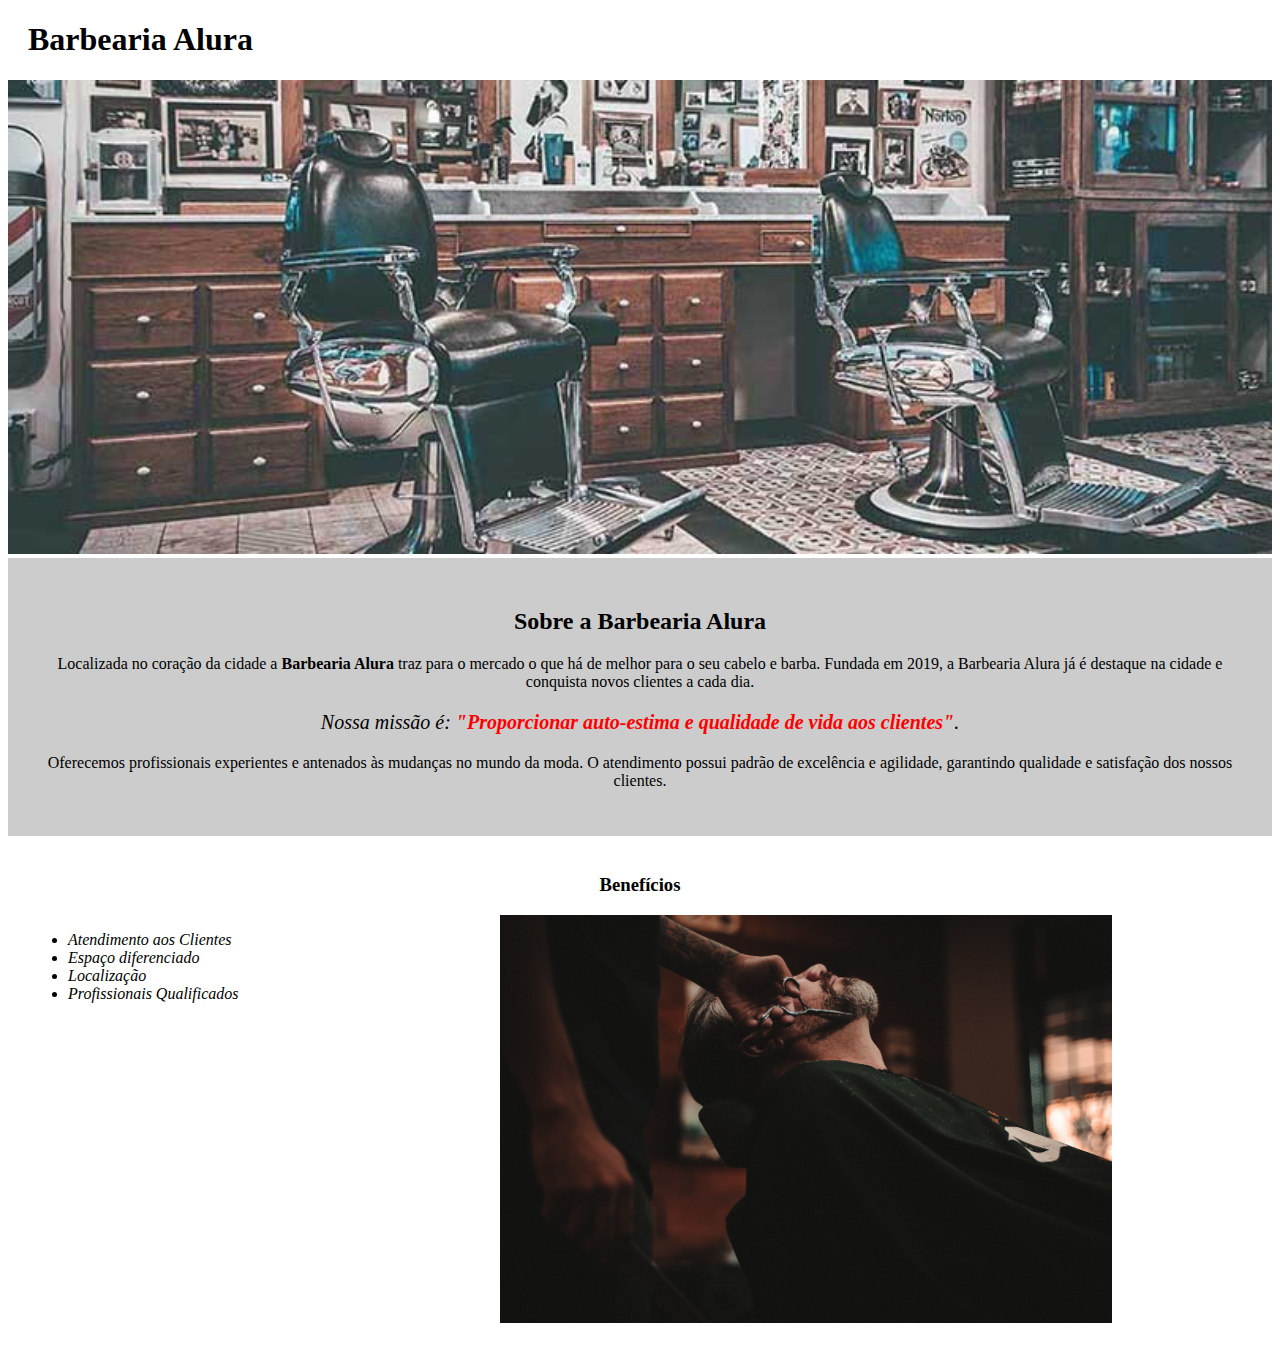
<file: CURSO 02/index.html>
<!DOCTYPE html>
<html lang="pt-br">
	<head>
		<meta charset="UTF-8">
		<title>Barbearia Alura</title>
		<link rel="stylesheet" href="style.css">
	</head>

	<body>
		<header>
			<h1 class="titulo-principal">Barbearia Alura</h1>
		</header>
		<img id="banner" src="banner.jpg">
		<div class="principal">
			<h2 class="titulo-centralizado">Sobre a Barbearia Alura</h2>
	 
			<p>Localizada no coração da cidade a <strong>Barbearia Alura</strong> traz para o mercado o que há de melhor para o seu cabelo e barba. Fundada em 2019, a Barbearia Alura já é destaque na cidade e conquista novos clientes a cada dia.</p>

			<p id="missao"><em>Nossa missão é: <strong>"Proporcionar auto-estima e qualidade de vida aos clientes"</strong>.</em></p>

			<p>Oferecemos profissionais experientes e antenados às mudanças no mundo da moda. O atendimento possui padrão de excelência e agilidade, garantindo qualidade e satisfação dos nossos clientes.</p>
		</div>

		<div class="beneficios">
			<h3 class="titulo-centralizado">Benefícios</h3>

			<ul>
				<li class="itens">Atendimento aos Clientes</li>
				<li class="itens">Espaço diferenciado</li>
				<li class="itens">Localização</li>
				<li class="itens">Profissionais Qualificados</li>
			</ul>

			<img src="beneficios.jpg" class="imagembeneficios">
		</div>
	</body>
</html>
</file>
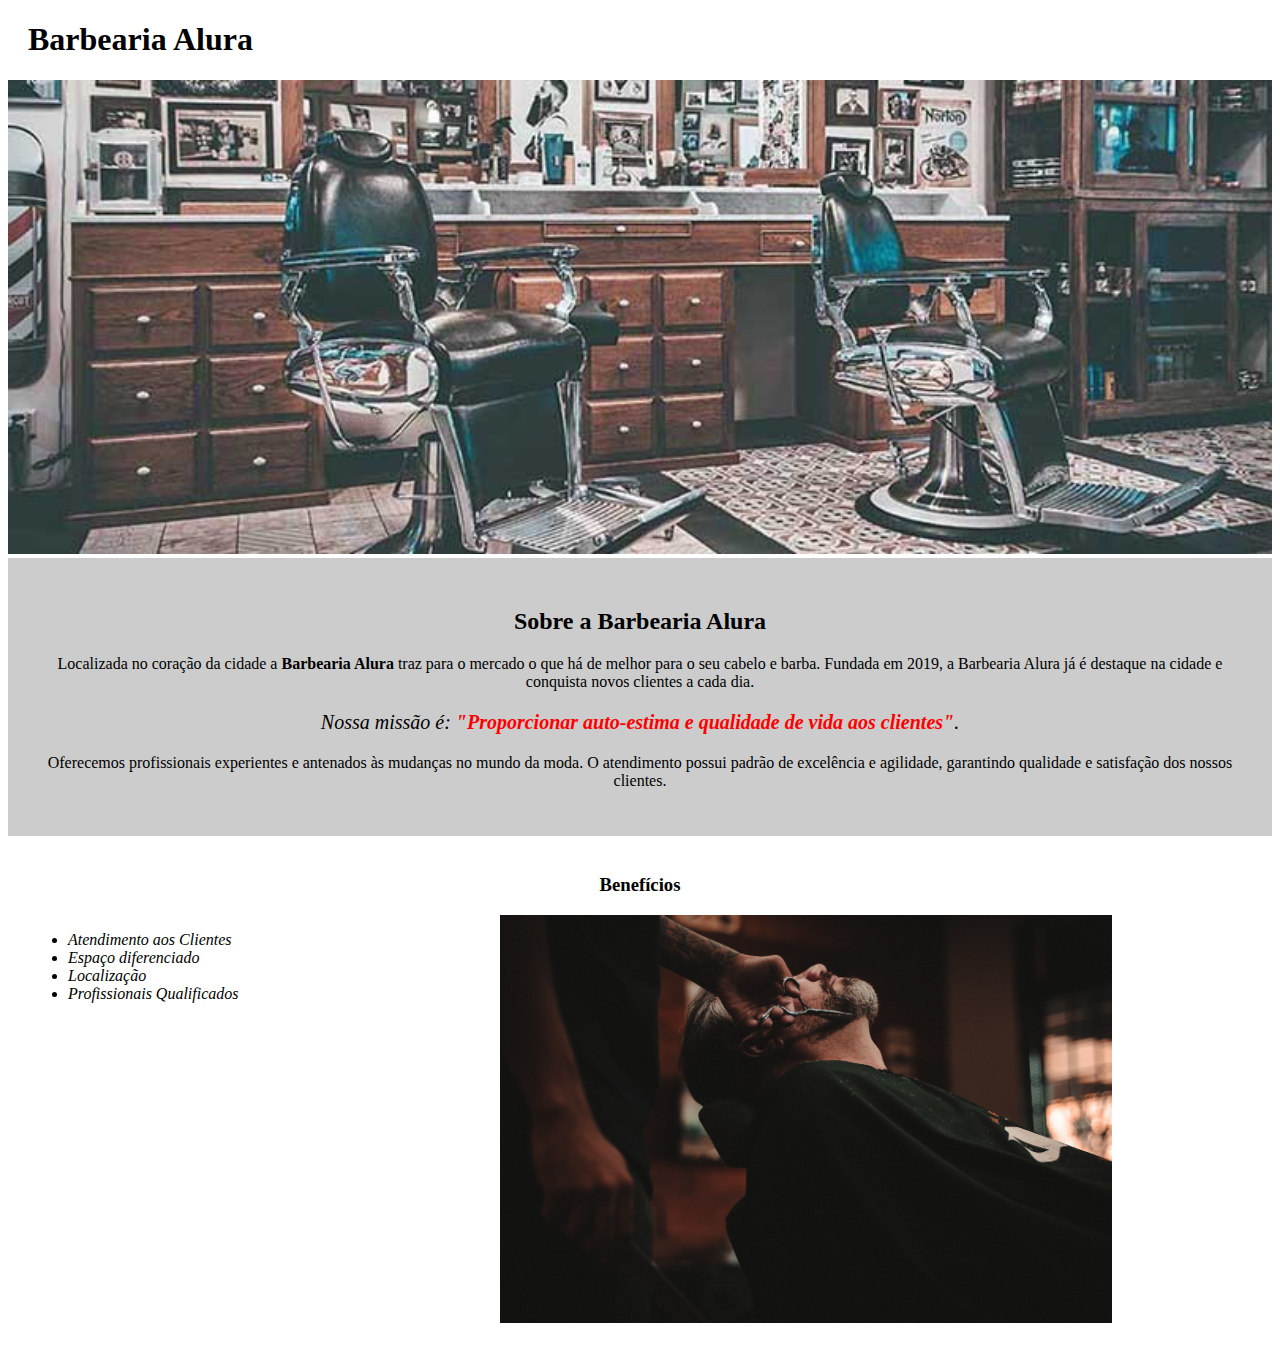
<file: CURSO 03/index.html>
<!DOCTYPE html>
<html lang="pt-br">
	<head>
		<meta charset="UTF-8">
		<title>Barbearia Alura</title>
		<link rel="stylesheet" href="style-home.css">
	</head>

	<body>
		<header>
			<h1 class="titulo-principal">Barbearia Alura</h1>
		</header>
		<img id="banner" src="banner.jpg">
		<div class="principal">
			<h2 class="titulo-centralizado">Sobre a Barbearia Alura</h2>
	 
			<p>Localizada no coração da cidade a <strong>Barbearia Alura</strong> traz para o mercado o que há de melhor para o seu cabelo e barba. Fundada em 2019, a Barbearia Alura já é destaque na cidade e conquista novos clientes a cada dia.</p>

			<p id="missao"><em>Nossa missão é: <strong>"Proporcionar auto-estima e qualidade de vida aos clientes"</strong>.</em></p>

			<p>Oferecemos profissionais experientes e antenados às mudanças no mundo da moda. O atendimento possui padrão de excelência e agilidade, garantindo qualidade e satisfação dos nossos clientes.</p>
		</div>

		<div class="beneficios">
			<h3 class="titulo-centralizado">Benefícios</h3>

			<ul>
				<li class="itens">Atendimento aos Clientes</li>
				<li class="itens">Espaço diferenciado</li>
				<li class="itens">Localização</li>
				<li class="itens">Profissionais Qualificados</li>
			</ul>

			<img src="beneficios.jpg" class="imagembeneficios">
		</div>
	</body>
</html>
</file>
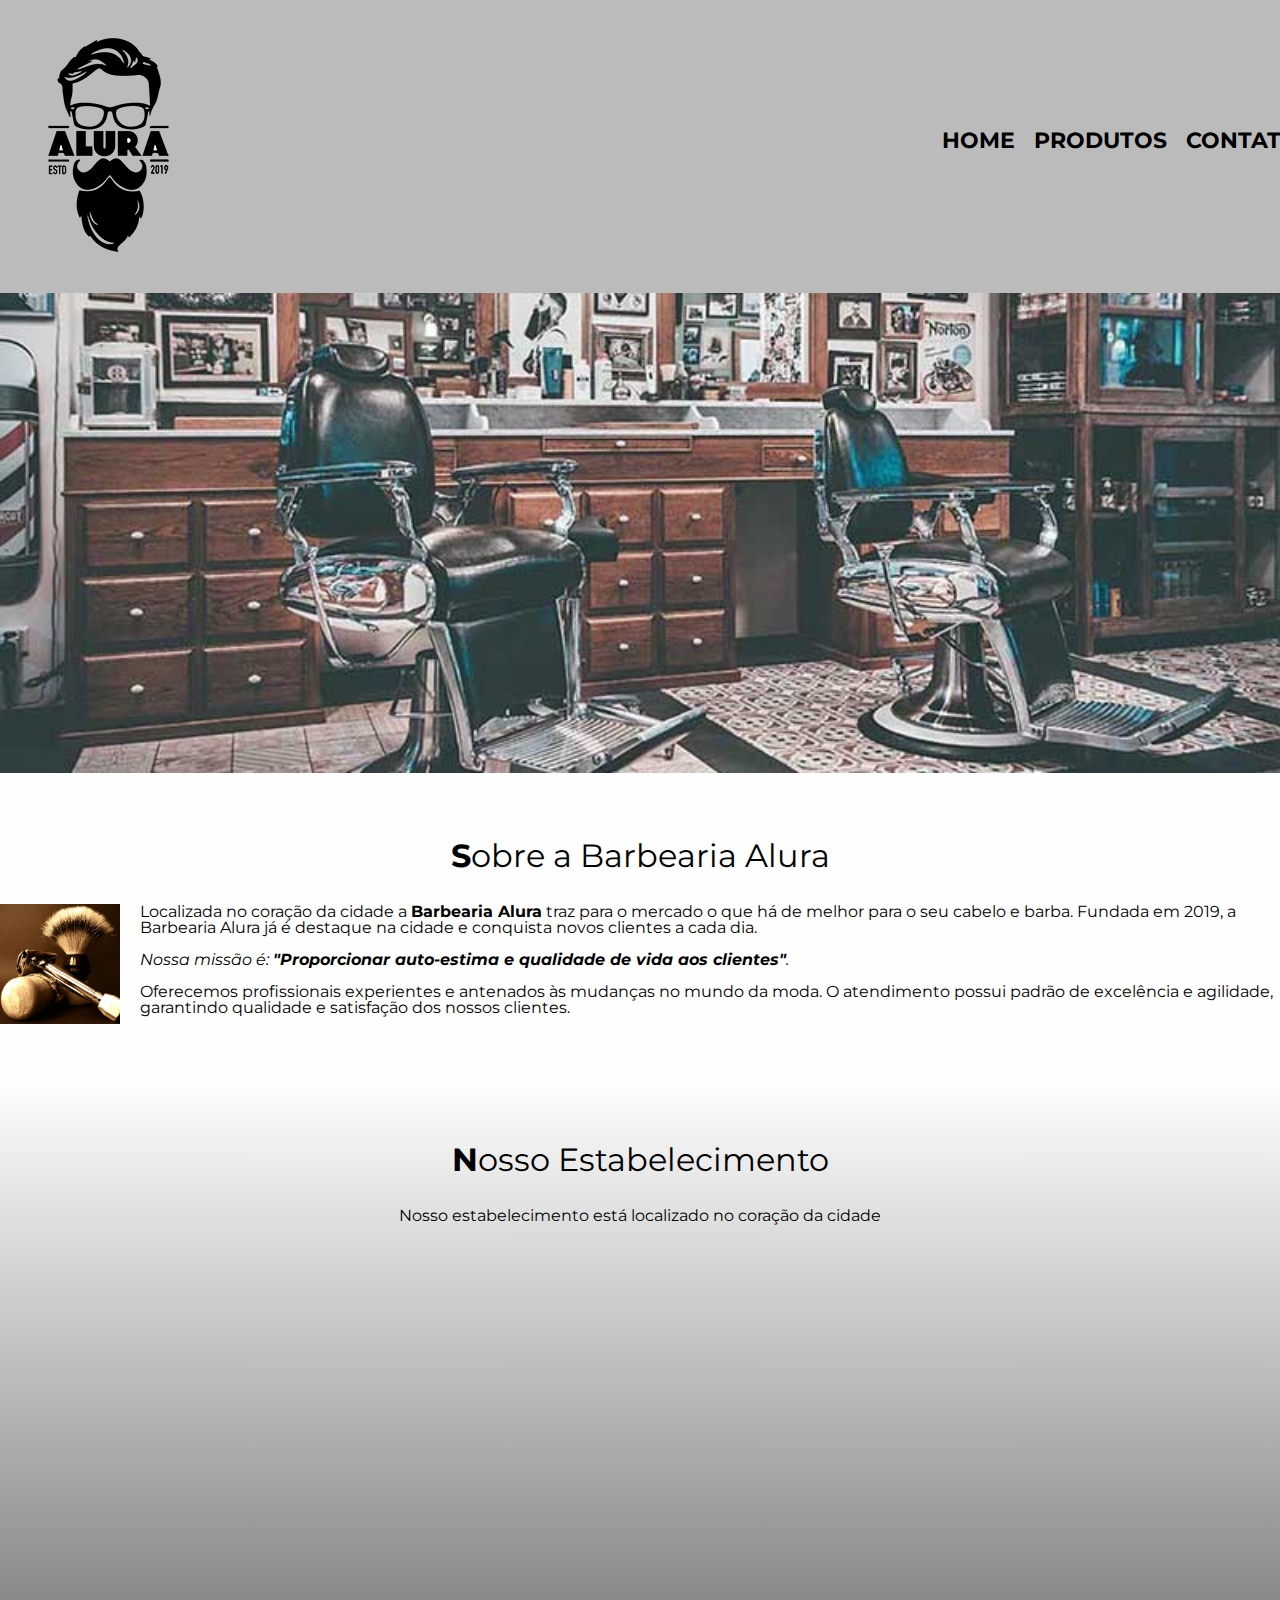
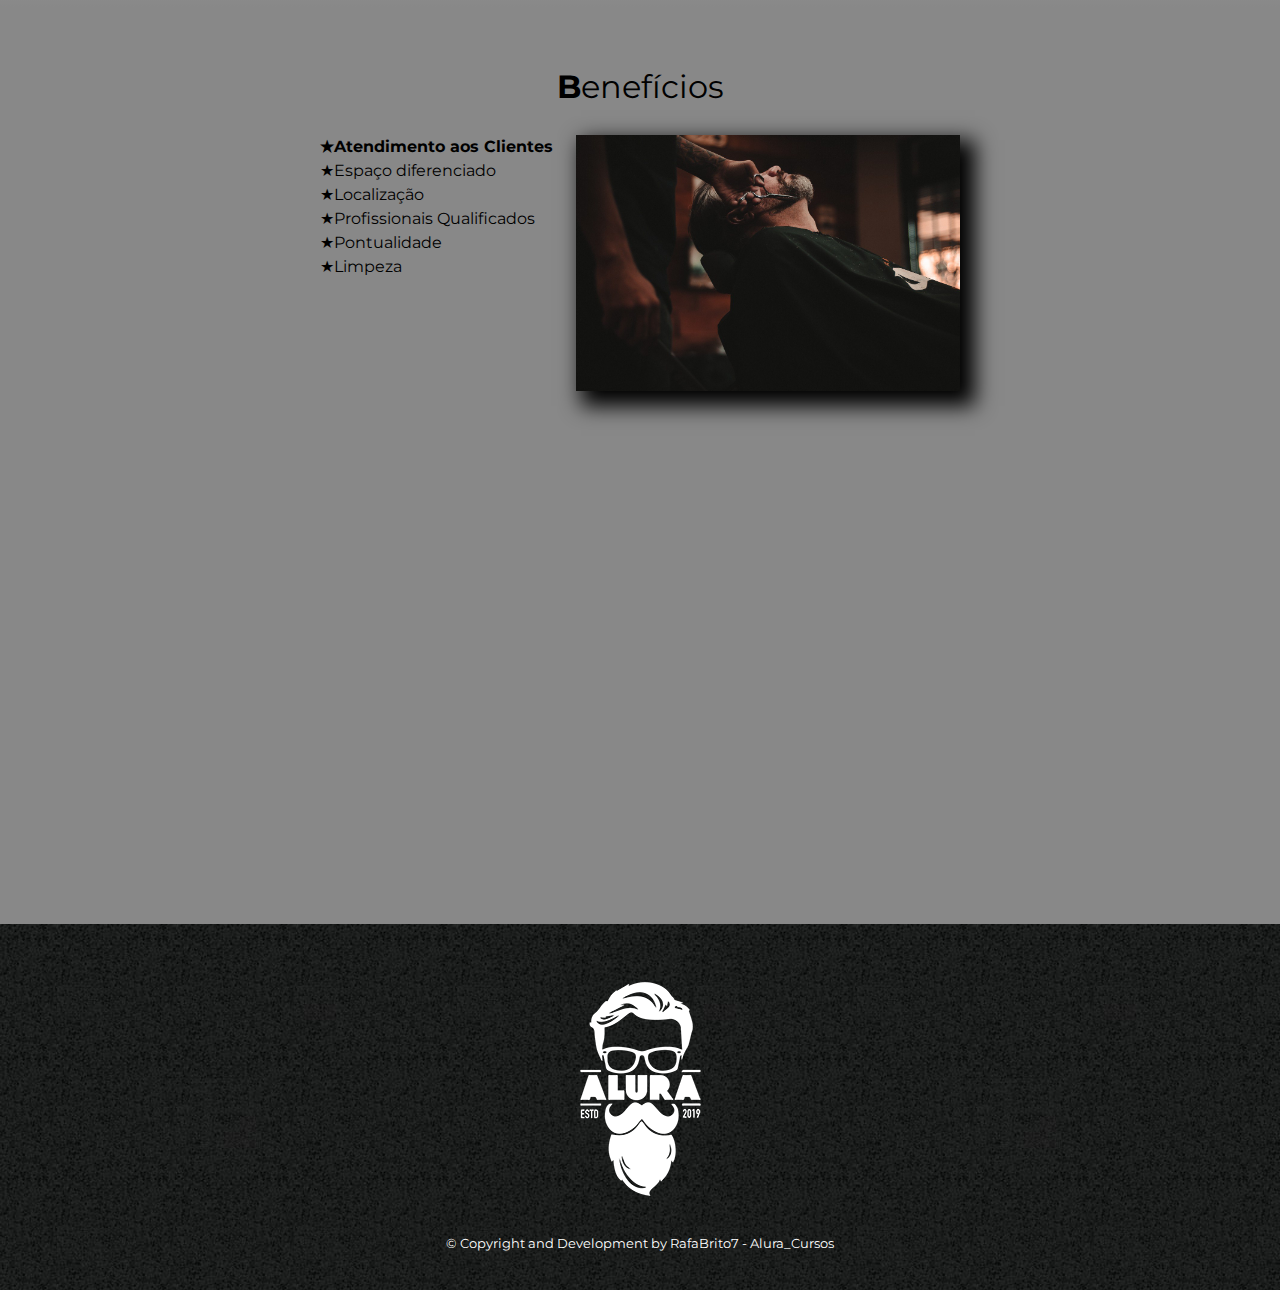
<file: CURSO 04/index.html>
<!DOCTYPE html>
<html lang="pt-br">

<head>
	<meta charset="UTF-8">
	<meta name="viewport" content="width=device-width">
	<title>Barbearia Alura</title>
	<link rel="stylesheet" href="./reset.css/reset.css">
	<link rel="stylesheet" href="./style.css">
	<link href="https://fonts.googleapis.com/css2?family=Montserrat&display=swap" rel="stylesheet">
</head>

<body>
	<header>
		<div class="englobar-header">
			<h1>
				<img src="./assets/img/logo.png" alt="LogoAlura">
			</h1>
			<nav>
				<ul class="menu-list">
					<li><a href="./index.html">Home</a></li>
					<li><a href="./produtos.html">Produtos</a></li>
					<li><a href="./contato.html">Contato</a></li>
				</ul>
			</nav>
		</div>
	</header>
	<img class="banner" src="banner.jpg">
	<main>

		<section class="principal">
			<h2 class="titulo-principal">Sobre a Barbearia Alura</h2>

			<img src="./assets/img/utensilios.jpg" class="img-utensilios" alt="Utensilios de um Barbeiro">

			<p>Localizada no coração da cidade a <strong>Barbearia Alura</strong> traz para o mercado o que há de melhor
				para o seu cabelo e barba. Fundada em 2019, a Barbearia Alura já é destaque na cidade e conquista novos
				clientes a cada dia.</p>

			<p id="missao"><em>Nossa missão é: <strong>"Proporcionar auto-estima e qualidade de vida aos
						clientes"</strong>.</em></p>

			<p>Oferecemos profissionais experientes e antenados às mudanças no mundo da moda. O atendimento possui
				padrão de excelência e agilidade, garantindo qualidade e satisfação dos nossos clientes.</p>
		</section>

		<section class="mapa">
			<h3 class="titulo-principal">Nosso Estabelecimento</h3>
			<p>Nosso estabelecimento está localizado no coração da cidade</p>
			<div class="mapa-conteudo">
				<iframe
					src="https://www.google.com/maps/embed?pb=!1m18!1m12!1m3!1d35808.184815472545!2d-46.60727388814399!3d-23.57844273363203!2m3!1f0!2f0!3f0!3m2!1i1024!2i768!4f13.1!3m3!1m2!1s0x94ce5a2b2ed7f3a1%3A0xab35da2f5ca62674!2sCaelum%20-%20Escola%20de%20Tecnologia!5e0!3m2!1spt-BR!2sbr!4v1600223025567!5m2!1spt-BR!2sbr"
					width="100%" height="300" frameborder="0" style="border:0;" allowfullscreen="" aria-hidden="false"
					tabindex="0"></iframe>
			</div>
		</section>
		<section class="beneficios">
			<h3 class="titulo-principal">Benefícios</h3>

			<div class="conteudo-beneficios">
				<ul class="lista-beneficios">
					<li class="itens">Atendimento aos Clientes</li>
					<li class="itens">Espaço diferenciado</li>
					<li class="itens">Localização</li>
					<li class="itens">Profissionais Qualificados</li>
					<li class="itens">Pontualidade</li>
					<li class="itens">Limpeza</li>
				</ul><img src="beneficios.jpg" class="imagem-beneficios">
			</div>

			<div class="video">
				<iframe width="100%" height="415" src="https://www.youtube.com/embed/wcVVXUV0YUY" frameborder="0"
					allow="accelerometer; autoplay; clipboard-write; encrypted-media; gyroscope; picture-in-picture"
					allowfullscreen></iframe>
			</div>
		</section>
	</main>
	<footer>
		<img src="./assets/img/logo-branco.png" alt="Logo Alura em branco">
		<p class="texto-footer">&copy; Copyright and Development by RafaBrito7 - Alura_Cursos</p>
		<!--Usar Unicode para simbolos, utilizar padrão entity; https://unicode-table.com/pt/-->
	</footer>
</body>

</html>
</file>
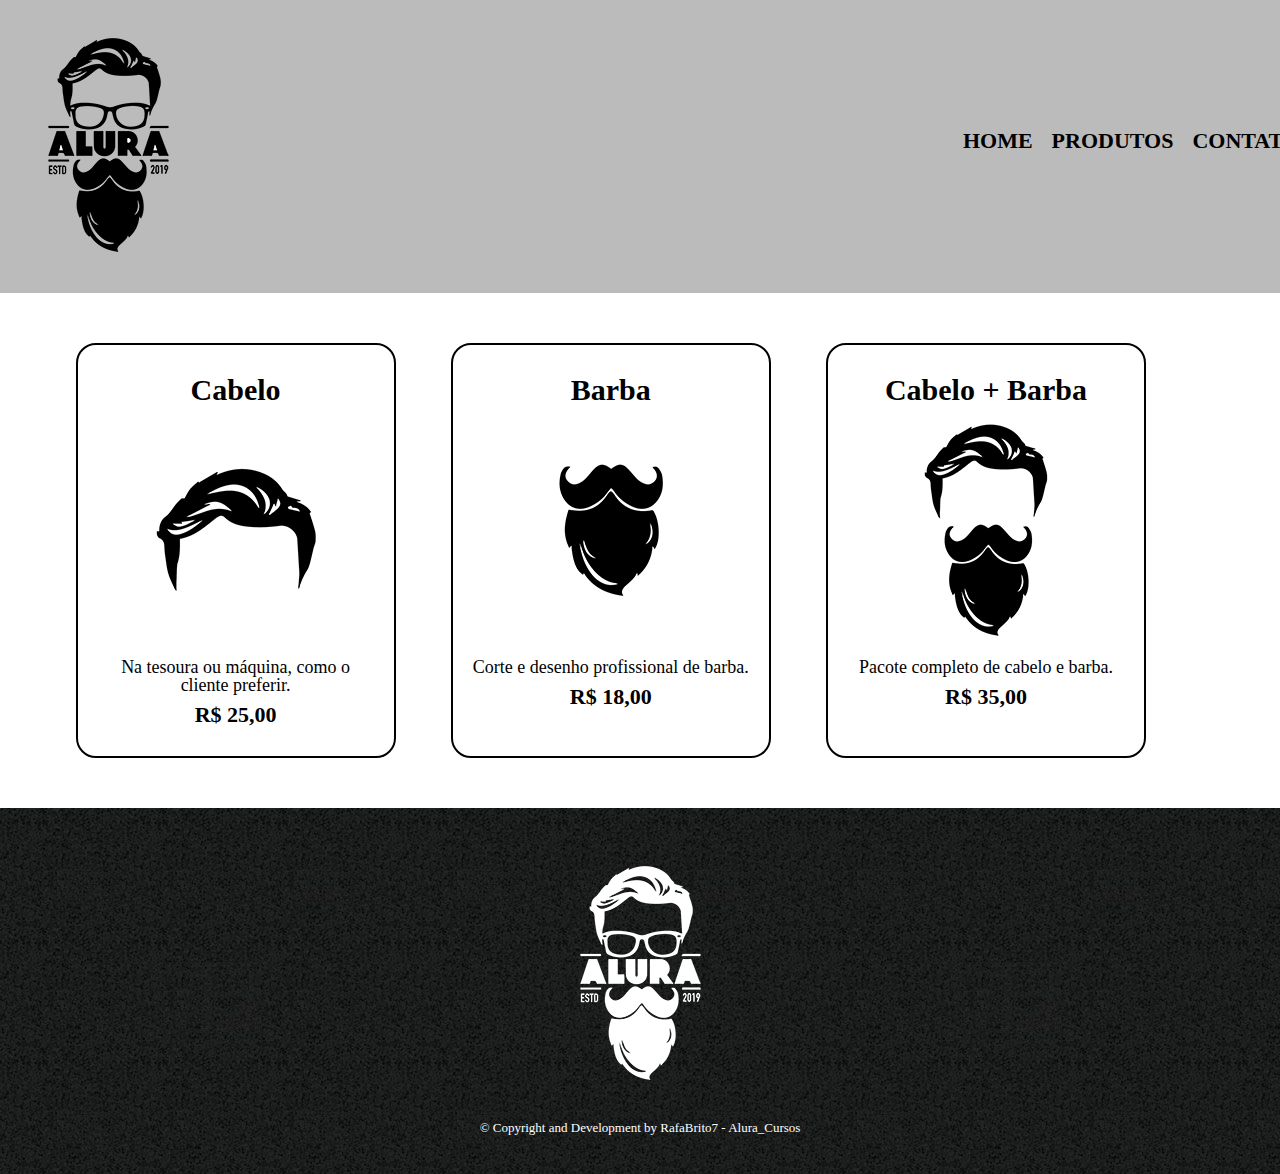
<file: CURSO 02/produtos.html>
<!DOCTYPE html>
<html lang="pt-br">

<head>
    <meta charset="UTF-8">
    <meta name="viewport" content="width=device-width, initial-scale=1.0">
    <title>Produtos</title>
    <link rel="stylesheet" href="./reset.css/reset.css">
    <link rel="stylesheet" href="./produtos.css">
</head>

<body>
    <header>
        <div class="englobar-header">
            <h1>
                <img src="./assets/img/logo.png" alt="LogoAlura">
            </h1>
            <nav>
                <ul class="menu-list">
                    <li><a href="./index.html">Home</a></li>
                    <li><a href="./produtos.html">Produtos</a></li>
                    <li><a href="./contato.html">Contato</a></li>
                </ul>
            </nav>
        </div>
    </header>
    <main>
        <ul class="lista-produtos">
            <li>
                <h2>Cabelo</h2>
                <img src="./assets/img/cabelo.jpg" alt="Cabelo Vector">
                <p class="produto-descricao">Na tesoura ou máquina, como o cliente preferir.</p>
                <p class="preco-produto">R$ 25,00</p>
            </li>
            <li>
                <h2>Barba</h2>
                <img src="./assets/img/barba.jpg" alt="Barba Vector">
                <p class="produto-descricao">Corte e desenho profissional de barba.</p>
                <p class="preco-produto">R$ 18,00</p>
            </li>
            <li>
                <h2>Cabelo + Barba</h2>
                <img src="./assets/img/cabelo+barba.jpg" alt="Cabelo e Barba Vector">
                <p class="produto-descricao">Pacote completo de cabelo e barba.</p>
                <p class="preco-produto">R$ 35,00</p>
            </li>
        </ul>
    </main>
    <footer>
        <img src="./assets/img/logo-branco.png" alt="Logo Alura em branco">
        <p class="texto-footer">&copy; Copyright and Development by RafaBrito7 - Alura_Cursos</p>
        <!--Usar Unicode para simbolos, utilizar padrão entity; https://unicode-table.com/pt/-->
    </footer>
</body>

</html>
</file>
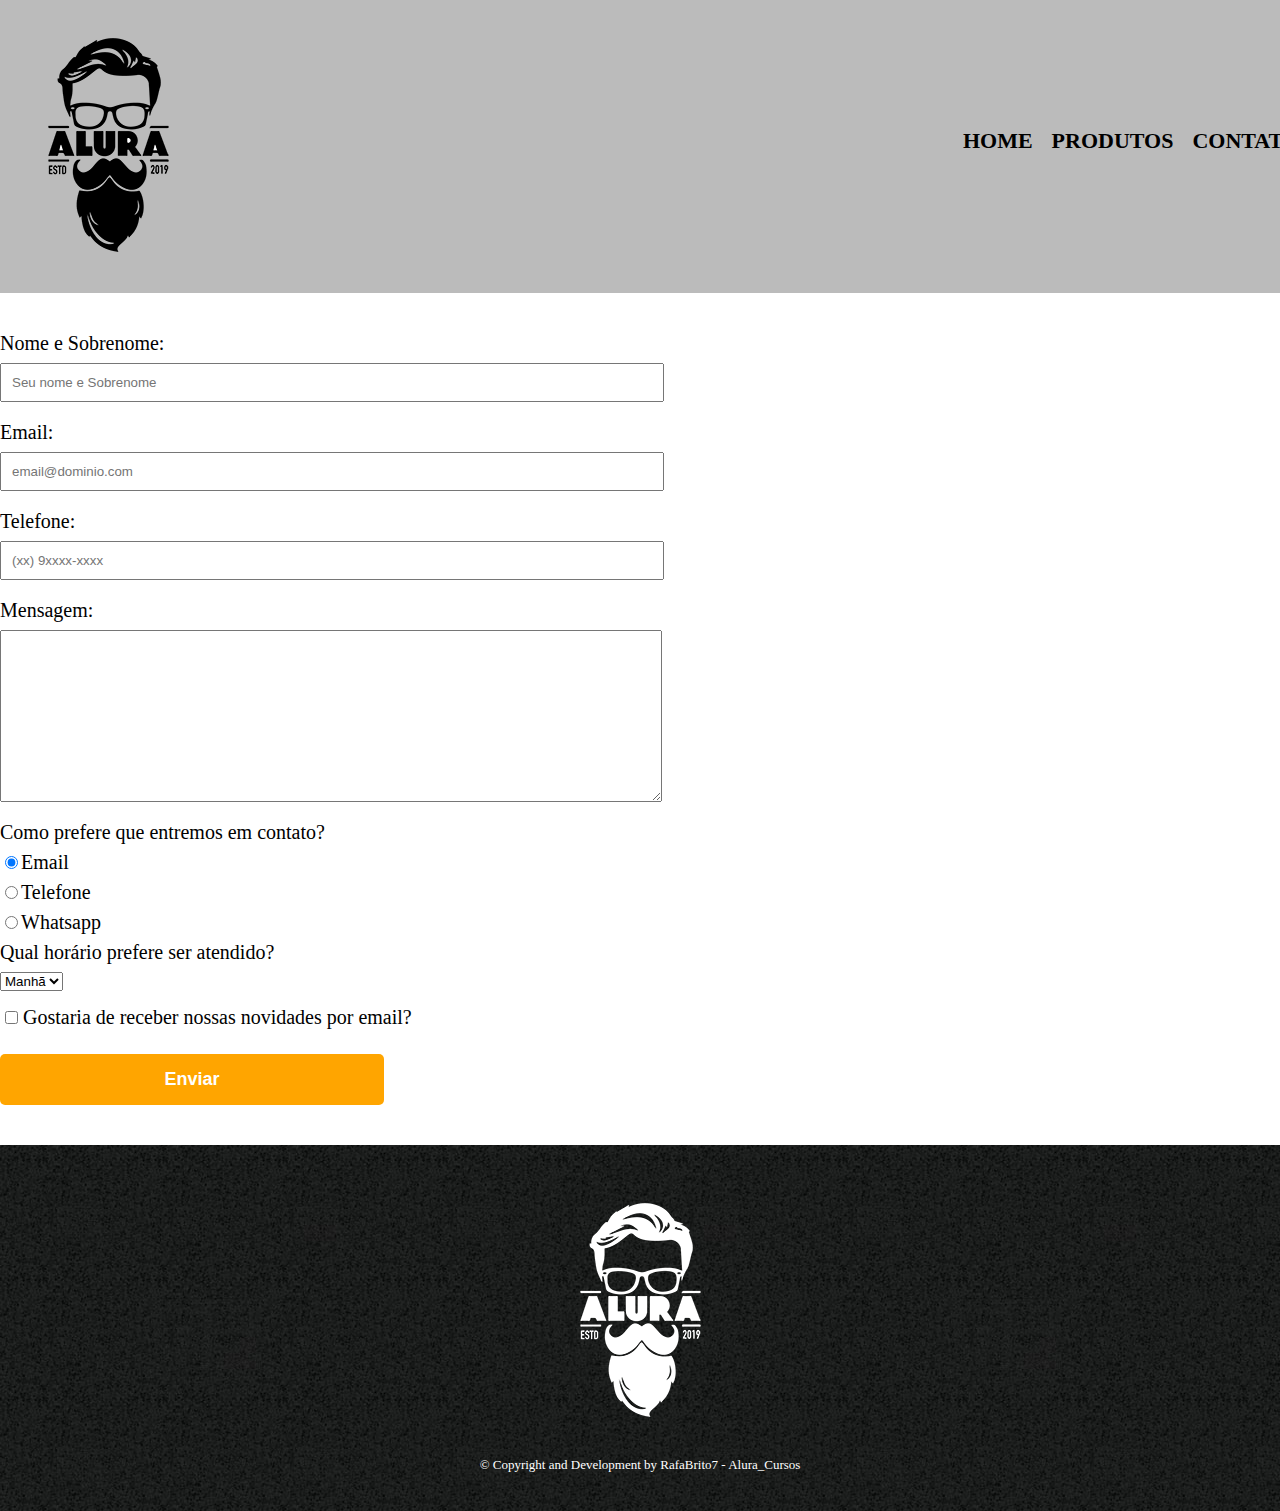
<file: CURSO 03/contato.html>
<!DOCTYPE html>
<html lang="pt-br">

<head>
    <meta charset="UTF-8">
    <meta name="viewport" content="width=device-width, initial-scale=1.0">
    <title>Produtos</title>
    <link rel="stylesheet" href="./reset.css/reset.css">
    <link rel="stylesheet" href="./style.css">
</head>

<body>
    <header>
        <div class="englobar-header">
            <h1>
                <img src="./assets/img/logo.png" alt="LogoAlura">
            </h1>
            <nav>
                <ul class="menu-list">
                    <li><a href="./index.html">Home</a></li>
                    <li><a href="./produtos.html">Produtos</a></li>
                    <li><a href="./contato.html">Contato</a></li>
                </ul>
            </nav>
        </div>
    </header>
    <main>
        <!--Observar os tipos de Input para Mobile .. http://mobileinputtypes.com/ -->
        <form>
            <label for="input-nome">Nome e Sobrenome:</label>
            <input type="text" id="input-nome" class="input-padrao" required placeholder="Seu nome e Sobrenome">

            <label for="input-email">Email:</label>
            <input type="email" id="input-email" class="input-padrao" required placeholder="email@dominio.com">

            <label for="input-telefone">Telefone:</label>
            <input type="tel" id="input-telefone" class="input-padrao" required placeholder="(xx) 9xxxx-xxxx">

            <label for="textarea-mensagem">Mensagem:</label>
            <textarea id="textarea-mensagem" cols="70" rows="10" class="input-padrao" required></textarea>

            <fieldset class="radio-contato">
                <legend>Como prefere que entremos em contato?</legend>
                <label for="radio-email"> <input type="radio" name="contato" value="email" id="radio-email"
                        checked>Email</label>

                <label for="radio-telefone"><input type="radio" name="contato" value="email"
                        id="radio-telefone">Telefone</label>

                <label for="radio-whatsapp"><input type="radio" name="contato" value="email"
                        id="radio-whatsapp">Whatsapp</label>
            </fieldset>

            <fieldset>
                <legend>Qual horário prefere ser atendido?</legend>
                <select name="" id="">
                    <option value="">Manhã</option>
                    <option value="">Tarde</option>
                    <option value="">Noite</option>
                </select>
            </fieldset>

            <label for=""><input type="checkbox" class="input-checkbox">Gostaria de receber nossas novidades por
                email?</label>

            <input type="submit" value="Enviar" class="button-enviar">

        </form>
    </main>
    <footer>
        <img src="./assets/img/logo-branco.png" alt="Logo Alura em branco">
        <p class="texto-footer">&copy; Copyright and Development by RafaBrito7 - Alura_Cursos</p>
        <!--Usar Unicode para simbolos, utilizar padrão entity; https://unicode-table.com/pt/-->
    </footer>
</body>

</html>
</file>
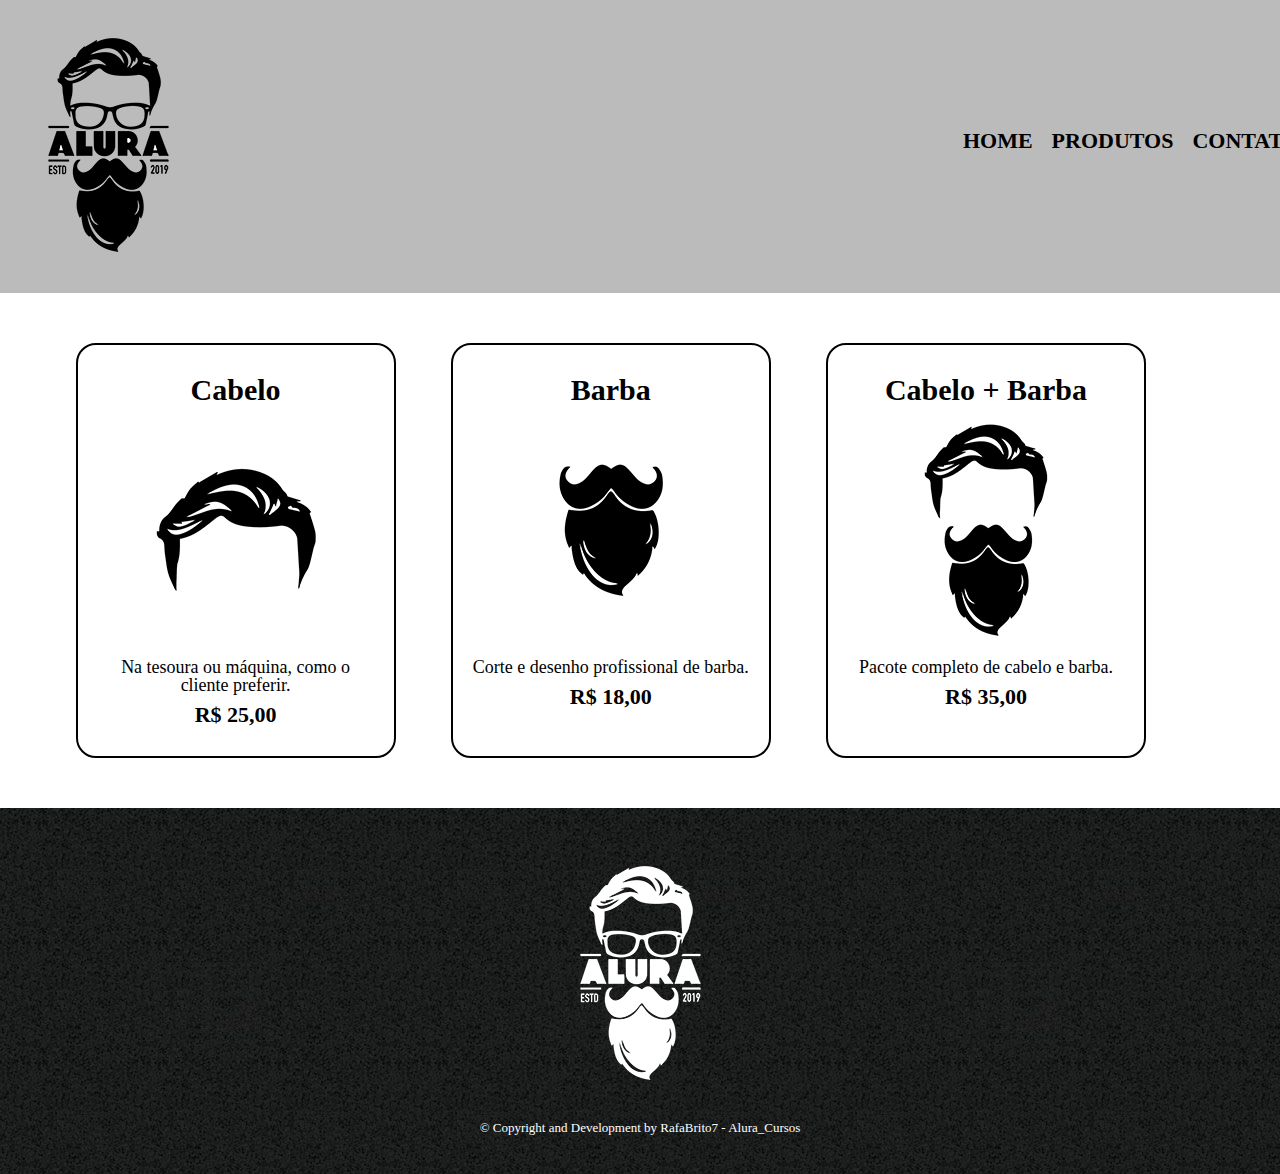
<file: CURSO 03/produtos.html>
<!DOCTYPE html>
<html lang="pt-br">

<head>
    <meta charset="UTF-8">
    <meta name="viewport" content="width=device-width, initial-scale=1.0">
    <title>Produtos</title>
    <link rel="stylesheet" href="./reset.css/reset.css">
    <link rel="stylesheet" href="./style.css">
</head>

<body>
    <header>
        <div class="englobar-header">
            <h1>
                <img src="./assets/img/logo.png" alt="LogoAlura">
            </h1>
            <nav>
                <ul class="menu-list">
                    <li><a href="./index.html">Home</a></li>
                    <li><a href="./produtos.html">Produtos</a></li>
                    <li><a href="./contato.html">Contato</a></li>
                </ul>
            </nav>
        </div>
    </header>
    <main>
        <ul class="lista-produtos">
            <li>
                <h2>Cabelo</h2>
                <img src="./assets/img/cabelo.jpg" alt="Cabelo Vector">
                <p class="produto-descricao">Na tesoura ou máquina, como o cliente preferir.</p>
                <p class="preco-produto">R$ 25,00</p>
            </li>
            <li>
                <h2>Barba</h2>
                <img src="./assets/img/barba.jpg" alt="Barba Vector">
                <p class="produto-descricao">Corte e desenho profissional de barba.</p>
                <p class="preco-produto">R$ 18,00</p>
            </li>
            <li>
                <h2>Cabelo + Barba</h2>
                <img src="./assets/img/cabelo+barba.jpg" alt="Cabelo e Barba Vector">
                <p class="produto-descricao">Pacote completo de cabelo e barba.</p>
                <p class="preco-produto">R$ 35,00</p>
            </li>
        </ul>
    </main>
    <footer>
        <img src="./assets/img/logo-branco.png" alt="Logo Alura em branco">
        <p class="texto-footer">&copy; Copyright and Development by RafaBrito7 - Alura_Cursos</p>
        <!--Usar Unicode para simbolos, utilizar padrão entity; https://unicode-table.com/pt/-->
    </footer>
</body>

</html>
</file>
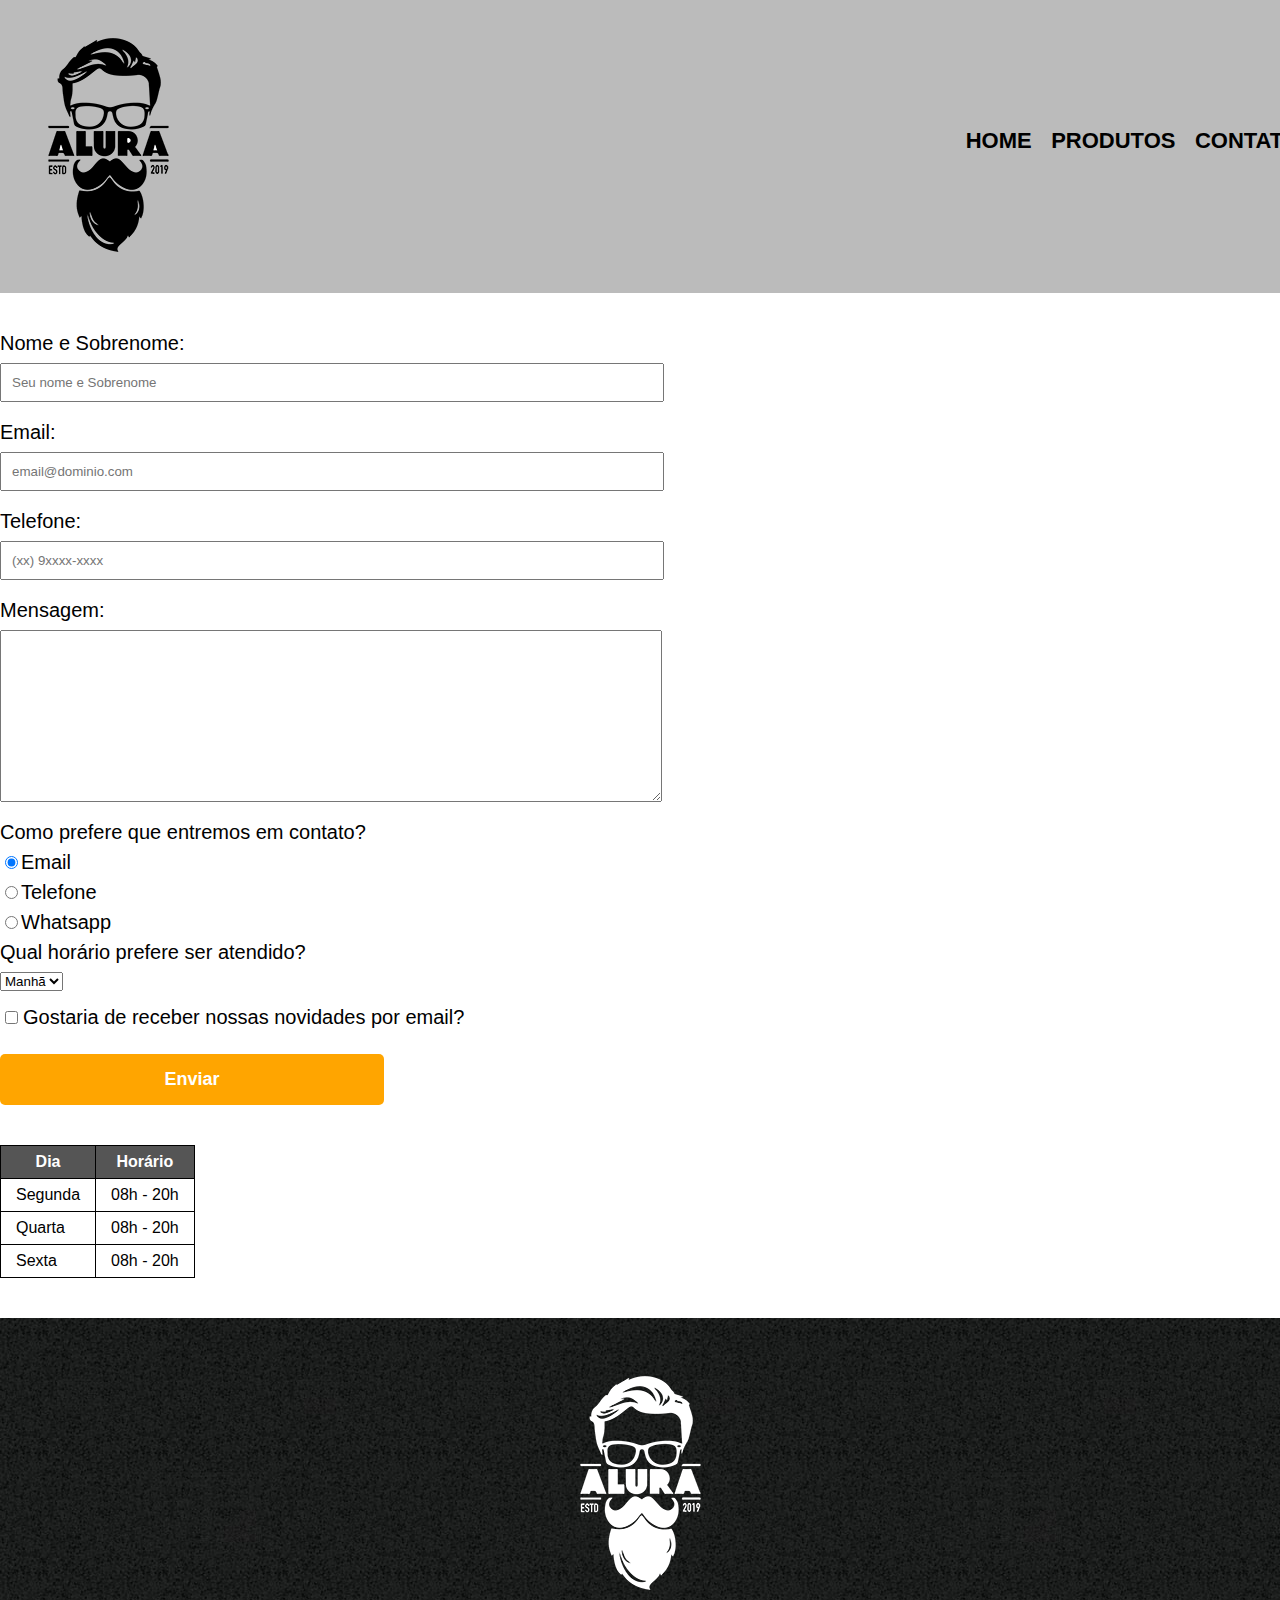
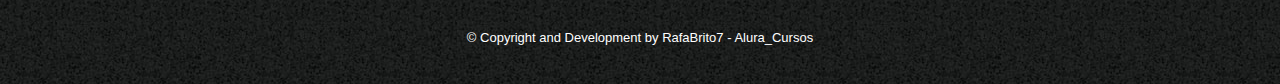
<file: CURSO 04/contato.html>
<!DOCTYPE html>
<html lang="pt-br">

<head>
    <meta charset="UTF-8">
    <meta name="viewport" content="width=device-width, initial-scale=1.0">
    <title>Produtos</title>
    <link rel="stylesheet" href="./reset.css/reset.css">
    <link rel="stylesheet" href="./style.css">
</head>

<body>
    <header>
        <div class="englobar-header">
            <h1>
                <img src="./assets/img/logo.png" alt="LogoAlura">
            </h1>
            <nav>
                <ul class="menu-list">
                    <li><a href="./index.html">Home</a></li>
                    <li><a href="./produtos.html">Produtos</a></li>
                    <li><a href="./contato.html">Contato</a></li>
                </ul>
            </nav>
        </div>
    </header>
    <main>
        <!--Observar os tipos de Input para Mobile .. http://mobileinputtypes.com/ -->
        <form>
            <label for="input-nome">Nome e Sobrenome:</label>
            <input type="text" id="input-nome" class="input-padrao" required placeholder="Seu nome e Sobrenome">

            <label for="input-email">Email:</label>
            <input type="email" id="input-email" class="input-padrao" required placeholder="email@dominio.com">

            <label for="input-telefone">Telefone:</label>
            <input type="tel" id="input-telefone" class="input-padrao" required placeholder="(xx) 9xxxx-xxxx">

            <label for="textarea-mensagem">Mensagem:</label>
            <textarea id="textarea-mensagem" cols="70" rows="10" class="input-padrao" required></textarea>

            <fieldset class="radio-contato">
                <legend>Como prefere que entremos em contato?</legend>
                <label for="radio-email"> <input type="radio" name="contato" value="email" id="radio-email"
                        checked>Email</label>

                <label for="radio-telefone"><input type="radio" name="contato" value="email"
                        id="radio-telefone">Telefone</label>

                <label for="radio-whatsapp"><input type="radio" name="contato" value="email"
                        id="radio-whatsapp">Whatsapp</label>
            </fieldset>

            <fieldset>
                <legend>Qual horário prefere ser atendido?</legend>
                <select name="" id="">
                    <option value="">Manhã</option>
                    <option value="">Tarde</option>
                    <option value="">Noite</option>
                </select>
            </fieldset>

            <label for=""><input type="checkbox" class="input-checkbox">Gostaria de receber nossas novidades por
                email?</label>

            <input type="submit" value="Enviar" class="button-enviar">
        </form>

        <table>
            <thead>
                <tr>
                    <th>Dia</th>
                    <th>Horário</th>
                </tr>
            </thead>
            <tbody>
                <tr>
                    <td>Segunda</td>
                    <td>08h - 20h</td>
                </tr>
                <tr>
                    <td>Quarta</td>
                    <td>08h - 20h</td>
                </tr>
                <tr>
                    <td>Sexta</td>
                    <td>08h - 20h</td>
                </tr>
            </tbody>
        </table>
    </main>
    <footer>
        <img src="./assets/img/logo-branco.png" alt="Logo Alura em branco">
        <p class="texto-footer">&copy; Copyright and Development by RafaBrito7 - Alura_Cursos</p>
        <!--Usar Unicode para simbolos, utilizar padrão entity; https://unicode-table.com/pt/-->
    </footer>
</body>

</html>
</file>
<file: CURSO 02/style.css>
#banner {
	width:100%;
}

.principal{
	background: #CCCCCC;
	padding: 30px;
}

.titulo-principal {
	padding-left: 20px;
}

.titulo-centralizado {
	text-align: center
}

p {
	text-align: center;
}

#missao {
	font-size: 20px
}

em strong {
	color: #FF0000;
}

.itens {
	font-style: italic
}

.beneficios {
	background: #FFFFFF;
	padding: 20px;
}

ul {
	display: inline-block;
	vertical-align: top;
	width: 20%;
	margin-right: 15%;
}

.imagembeneficios {
	width: 50%;
}
</file>
<file: CURSO 03/style-home.css>
#banner {
	width:100%;
}

.principal{
	background: #CCCCCC;
	padding: 30px;
}

.titulo-principal {
	padding-left: 20px;
}

.titulo-centralizado {
	text-align: center
}

p {
	text-align: center;
}

#missao {
	font-size: 20px
}

em strong {
	color: #FF0000;
}

.itens {
	font-style: italic
}

.beneficios {
	background: #FFFFFF;
	padding: 20px;
}

ul {
	display: inline-block;
	vertical-align: top;
	width: 20%;
	margin-right: 15%;
}

.imagembeneficios {
	width: 50%;
}
</file>
<file: CURSO 04/style.css>
body{
    /* Fontes Externas gratuitas para WEB no GoogleFonts*/
    font-family: 'Montserrat', sans-serif;
}

header {
    background-color: #BBBBBB;
    padding: 20px;
}

.englobar-header {
    position: relative;
    width: 1280px;
    margin: 0 auto;
}

nav {
    position: absolute;
    top: 110px;
    right: 0px;
}

nav li {
    display: inline;
    margin: 0 0 0 15px;
}

nav a {
    text-transform: uppercase;
    color: #000000;
    font-weight: bold;
    font-size: 22px;
    text-decoration: none;
}

nav a:hover {
    color: #C78C19;
    text-decoration: underline;
}

.lista-produtos {
    width: 100%;
    max-width: 1280px;
    margin: 0 auto;
    padding: 50px;
}

.lista-produtos li {
    display: inline-block;
    text-align: center;
    width: 25%;
    height: 415px;
    vertical-align: top;
    margin: 0 2%;
    padding: 30px 20px;
    box-sizing: border-box;
    border-color: #000000;
    border-width: 2px;
    border-style: solid;
    /* border: 2px solid #000000 */
    border-radius: 20px;
}

.lista-produtos li:hover {
    border-color: #C78C19;
}

.lista-produtos li:hover h2 {
    font-size: 40px;
}

.lista-produtos li:active {
    border-color: #088C19;
}

.lista-produtos h2 {
    font-size: 30px;
    font-weight: bold;
}

.produto-descricao {
    font-size: 18px;
}

.preco-produto {
    font-size: 22px;
    font-weight: bold;
    margin-top: 10px;
}

footer {
    text-align: center;
    background: url("./assets/img/bg.jpg");
    padding: 40px;
}

.texto-footer {
    color: #FFFFFF;
    font-size: 13px;
    margin: 20px 0 0;
}

main{
 
}

form {
    margin: 40px 0;
}

form label, form legend{
    display: block;
    font-size: 20px;
    margin-bottom: 10px;
}

.input-padrao {
    display: block;
    margin-bottom: 20px;
    padding: 10px 10px;
    width: 50%;
}

.input-checkbox {
    margin: 20px 5px;
}

.button-enviar{
    width: 30%;
    padding: 15px 0;
    background-color: orange;
    color: #FFFFFF;
    font-weight: bold;
    font-size: 18px;
    border: none;
    border-radius: 5px;
    transition: 1s all;
    cursor: pointer;
}

.button-enviar:hover {
    background-color: darkorange;
    transform: scale(1.1);
}

table {
    margin: 20px 0 40px;
}

thead {
    background-color: #555555;
    color: #FFFFFF;
    font-weight: bold;
}

td,th {
    border: 1px solid #000000;
    padding: 8px 15px;
}

/* CSS DA INDEX PAGE*/

.banner {
    width: 100%;
}

.titulo-principal {
    text-align: center;
    font-size: 2em;
    margin-bottom: 1em;
    margin-top: .5em;
    clear: left;
}

.titulo-principal:first-letter {
    font-weight: bold;
}

/* É POSSIVEL COLOCAR PRIMEIRA LINHAS EM ITALICO ex: p::first-line*/

.principal {
    padding: 3em 0;
    background: #fefefe;
    width: 1280px;
    margin: 0 auto;
}

.principal p {
    margin-bottom: 1em;
}

.principal strong {
    font-weight: bolder;
}

.principal em {
    font-style: italic;
}

.mapa {
    padding: 3em 0;
    background: linear-gradient(#fefefefe,#888888);
}

.mapa-conteudo {
    width: 1280px;
    margin: 0 auto;
}

.mapa p {
    margin-bottom: 2em;
    text-align: center;
}

.beneficios {
    padding: 3em 0;
    background-color: #888888;
}

.conteudo-beneficios {
    width: 640px;
    margin: 0 auto;
}

.lista-beneficios {
    width: 40%;
    display: inline-block;
    vertical-align: top;
}

.itens {
    line-height: 1.5;
}

.itens::before {
    content: "★";
}

/* :nth-child(5) acessando o elemento da posição 5 -- :nth-child(2n) pegando todos os elementos pares da lista*/
.itens:first-child {
    font-weight: bold; 
}

.imagem-beneficios {
    width: 60%;
    opacity: 1;
    transition: 500ms;
    box-shadow: 10px 10px 20px 5px #000000;
    /* box-shadow: eixo X - eixo Y - Intesidade da Sombra - Expansão da Sombra - Cor da Sombra */
}

.imagem-beneficios:hover {
    opacity: 0.3;
}

.img-utensilios {
    width: 120px;
    float: left;
    margin: 0 20px 20px 0;
}

.video {
    margin: 2em auto;
    width: 660px;
    text-align: center;
}

/* 
    Seletores Avançados no CSS
    1) podemos selecionar os filhos diretos de <main>, para tanto, utilizaremos o sinal >,
     e todo os outros parágrafos serão ignorados.
        ex: 
            main > p {
                background: red; 
            }

    2)Selecionar o primeiro parágrafo que sucede uma imagem, neste caso 
    estamos falando do primeiro irmão que vem depois de um elemento. Usamos o seletor +
        ex:
            img + p { 
                background: blue;
            }
        
    3)Para selecionar todos os parágrafos localizados depois de uma imagem usamos o seletor ~
        ex:
            img ~ p {
                background: yellow
            } 

    4)excluir itens específicos. Se quisermos excluir todos os parágrafos 
    que não compõe missao, escreveremos:
        .principal p:not(#misssao) {
            background: orange;
        }
*/

@media screen and (max-width: 480px) {
    .englobar-header, .principal, .conteudo-beneficios, .mapa-conteudo, .video {
        width: auto;
    }

    h1 {
        text-align: center;
    }

    nav {
        position: static;
    }

    nav a {
        font-size: 19px;
    }

    .titulo-principal {
        font-size: 1.7em;
    }

    .lista-beneficios, .imagem-beneficios {
        width: 100%;
    }
}
</file>
<file: CURSO 02/produtos.css>
header {
    background-color: #BBBBBB;
    padding: 20px;
}

.englobar-header {
    position: relative;
    width: 1280px;
    margin: 0 auto;
}

nav {
    position: absolute;
    top: 110px;
    right: 0px;
}

nav li {
    display: inline;
    margin: 0 0 0 15px;
}

nav a {
    text-transform: uppercase;
    color: #000000;
    font-weight: bold;
    font-size: 22px;
    text-decoration: none;
}

nav a:hover {
    color: #C78C19;
    text-decoration: underline;
}

.lista-produtos {
    width: 100%;
    max-width: 1280px;
    margin: 0 auto;
    padding: 50px;
}

.lista-produtos li {
    display: inline-block;
    text-align: center;
    width: 25%;
    height: 415px;
    vertical-align: top;
    margin: 0 2%;
    padding: 30px 20px;
    box-sizing: border-box;
    border-color: #000000;
    border-width: 2px;
    border-style: solid;
    /* border: 2px solid #000000 */
    border-radius: 20px;
}

.lista-produtos li:hover {
    border-color: #C78C19;
}

.lista-produtos li:hover h2 {
    font-size: 40px;
}

.lista-produtos li:active {
    border-color: #088C19;
}

.lista-produtos h2 {
    font-size: 30px;
    font-weight: bold;
}

.produto-descricao {
    font-size: 18px;
}

.preco-produto {
    font-size: 22px;
    font-weight: bold;
    margin-top: 10px;
}

footer {
    text-align: center;
    background: url("./assets/img/bg.jpg");
    padding: 40px;
}

.texto-footer {
    color: #FFFFFF;
    font-size: 13px;
    margin: 20px 0 0;
}
</file>
<file: CURSO 03/style.css>
header {
    background-color: #BBBBBB;
    padding: 20px;
}

.englobar-header {
    position: relative;
    width: 1280px;
    margin: 0 auto;
}

nav {
    position: absolute;
    top: 110px;
    right: 0px;
}

nav li {
    display: inline;
    margin: 0 0 0 15px;
}

nav a {
    text-transform: uppercase;
    color: #000000;
    font-weight: bold;
    font-size: 22px;
    text-decoration: none;
}

nav a:hover {
    color: #C78C19;
    text-decoration: underline;
}

.lista-produtos {
    width: 100%;
    max-width: 1280px;
    margin: 0 auto;
    padding: 50px;
}

.lista-produtos li {
    display: inline-block;
    text-align: center;
    width: 25%;
    height: 415px;
    vertical-align: top;
    margin: 0 2%;
    padding: 30px 20px;
    box-sizing: border-box;
    border-color: #000000;
    border-width: 2px;
    border-style: solid;
    /* border: 2px solid #000000 */
    border-radius: 20px;
}

.lista-produtos li:hover {
    border-color: #C78C19;
}

.lista-produtos li:hover h2 {
    font-size: 40px;
}

.lista-produtos li:active {
    border-color: #088C19;
}

.lista-produtos h2 {
    font-size: 30px;
    font-weight: bold;
}

.produto-descricao {
    font-size: 18px;
}

.preco-produto {
    font-size: 22px;
    font-weight: bold;
    margin-top: 10px;
}

footer {
    text-align: center;
    background: url("./assets/img/bg.jpg");
    padding: 40px;
}

.texto-footer {
    color: #FFFFFF;
    font-size: 13px;
    margin: 20px 0 0;
}

main{
    width: 1280px;
    margin: 0 auto;
}

form {
    margin: 40px 0;
}

form label, form legend{
    display: block;
    font-size: 20px;
    margin-bottom: 10px;
}

.input-padrao {
    display: block;
    margin-bottom: 20px;
    padding: 10px 10px;
    width: 50%;
}

.input-checkbox {
    margin: 20px 5px;
}

.button-enviar{
    width: 30%;
    padding: 15px 0;
    background-color: orange;
    color: #FFFFFF;
    font-weight: bold;
    font-size: 18px;
    border: none;
    border-radius: 5px;
    transition: 1s all;
    cursor: pointer;
}

.button-enviar:hover {
    background-color: darkorange;
    transform: scale(1.1);
}
</file>
